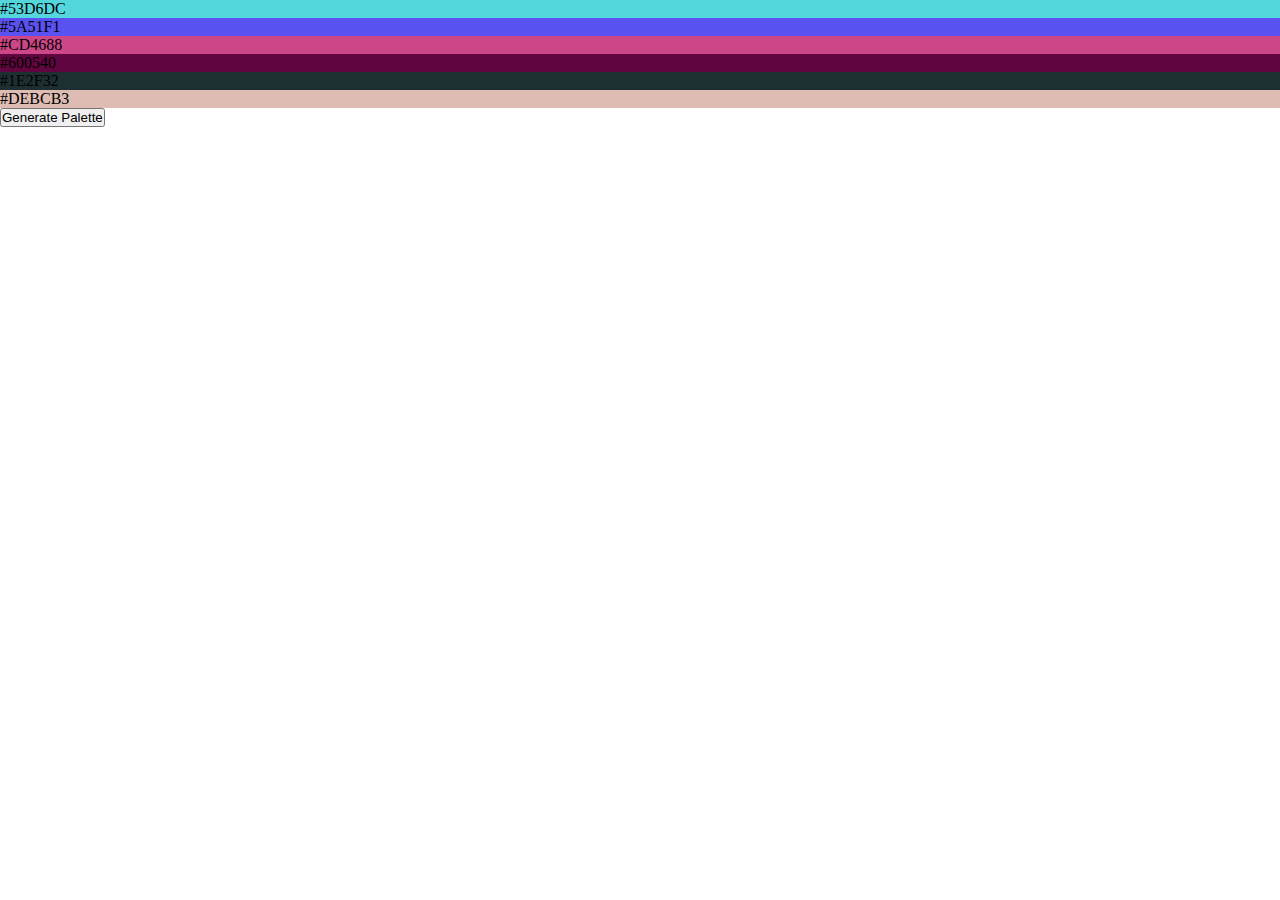
<file: Color palette generator/index.html>
<!DOCTYPE html>
<html lang="en">
<head>
    <meta charset="UTF-8">
    <meta name="viewport" content="width=device-width, initial-scale=1.0">
    <title>Color  Palette Generator</title>
    <link rel="stylesheet" href="styles.css" />
    <script defer src="script.js"></script>
</head>
<body>
    <div class="container">
        <div class="color-box"></div>
        <div class="color-box"></div>
        <div class="color-box"></div>
        <div class="color-box"></div>
        <div class="color-box"></div>
        <div class="color-box"></div>
    </div>
    <button id="generate">Generate Palette</button>
</body>
</html>
</file>
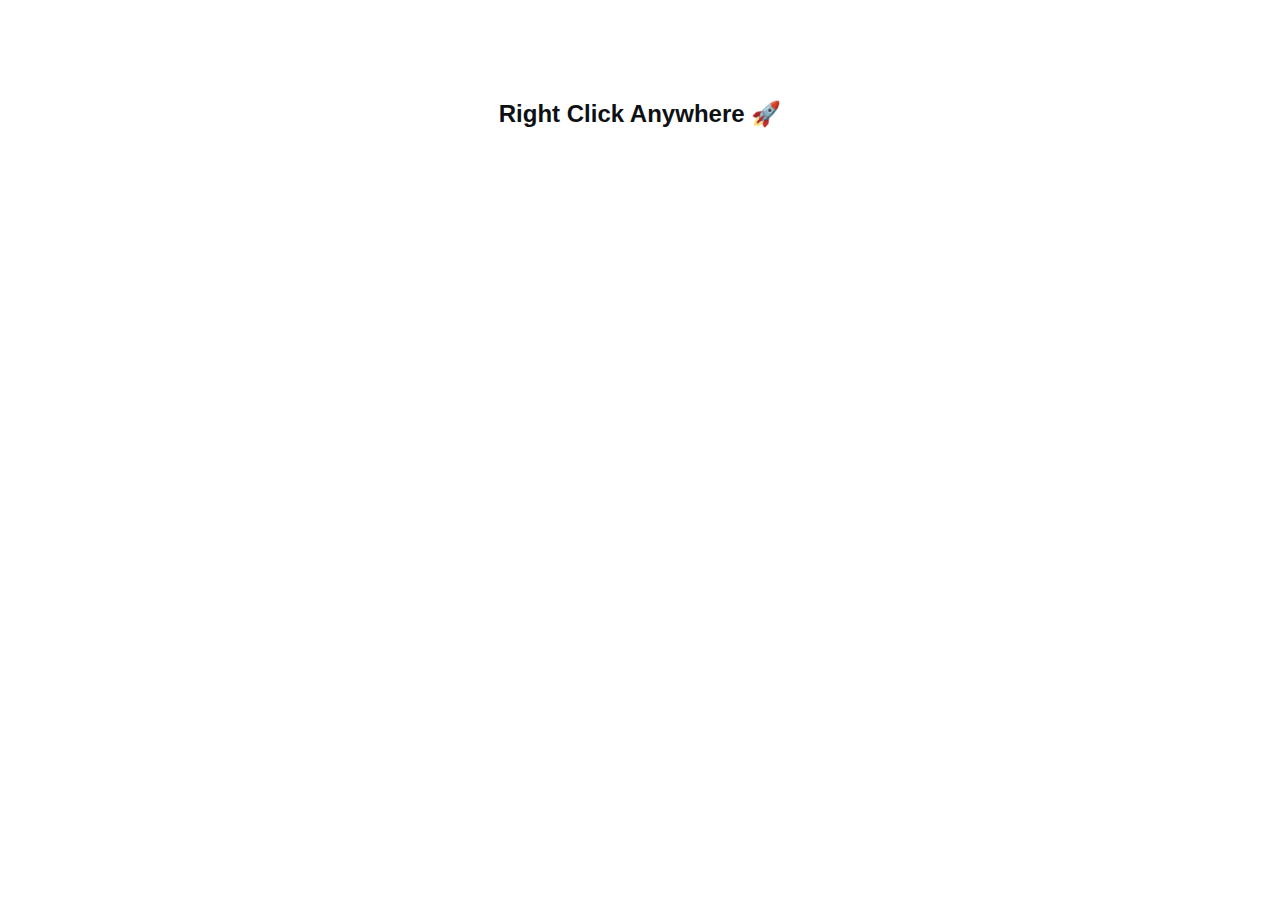
<file: contextmenu/index.html>
<!DOCTYPE html>
<html lang="en">
<head>
    <meta charset="UTF-8">
    <meta name="viewport" content="width=device-width, initial-scale=1.0">
    <title>Document</title>
    <script defer src="scrpit.js"></script>
    <link rel="stylesheet" href="styles.css">
</head>
<body>
    <h2>Right Click Anywhere 🚀</h2>

    <div class="menu" style="display: none; position: absolute;">
        <ul>
            <li>Refresh</li>
            <li>Copy</li>
            <li>Paste</li>
            <li>Inspect</li>
        </ul>
    </div>
</body>
</html>
</file>
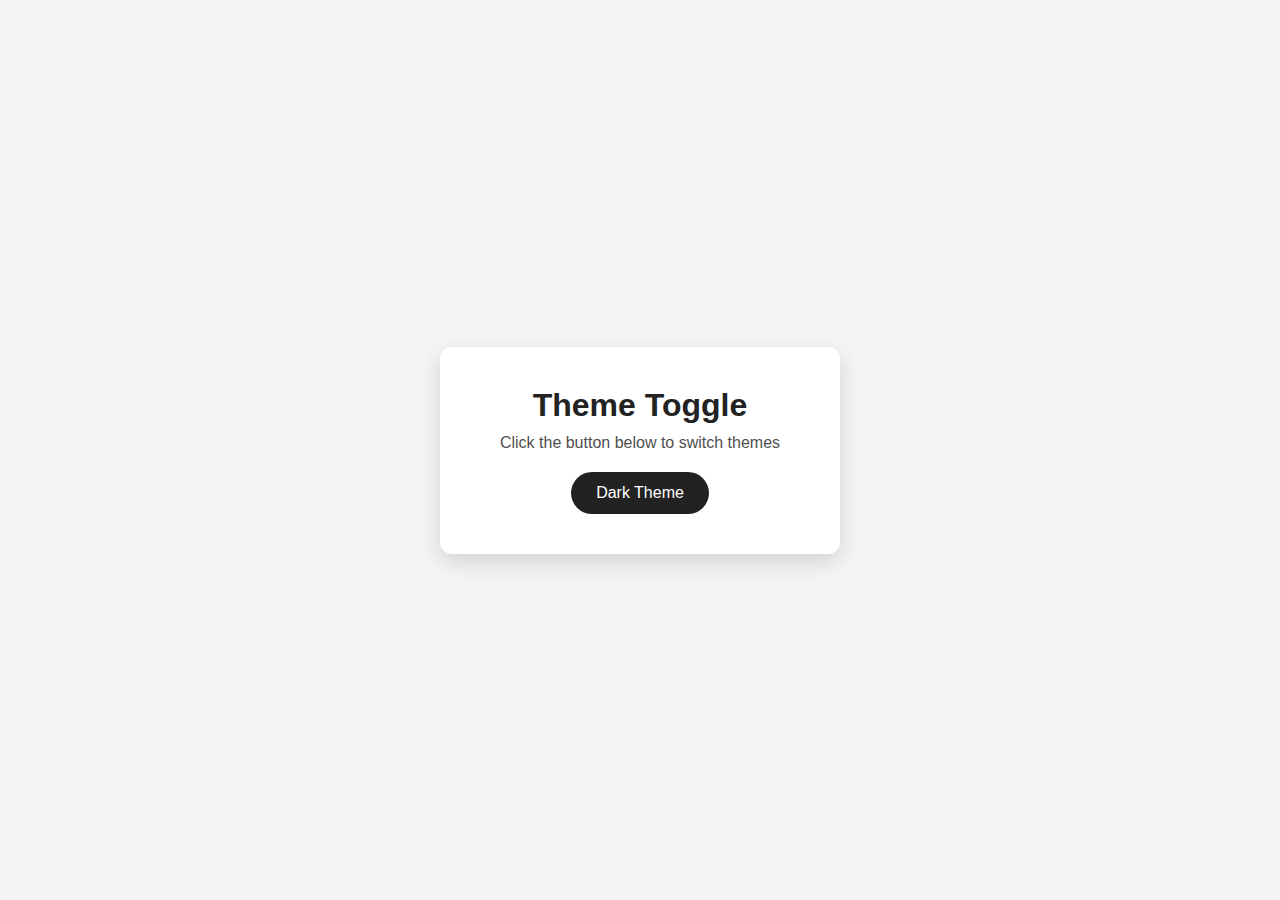
<file: dark-and-light-theme/index.html>
<!DOCTYPE html>
<html lang="en">
<head>
    <meta charset="UTF-8">
    <meta name="viewport" content="width=device-width, initial-scale=1.0">
    <title>Dark & Light Theme</title>
    <link rel="stylesheet" href="styles.css" />
</head>
<body>
    <div class="container">
    <h1>Theme Toggle</h1>
    <p>Click the button below to switch themes</p>
    <button id="toggleBtn">Dark Theme</button>
  </div>

    <script src="script.js"></script>
</body>
</html>
</file>
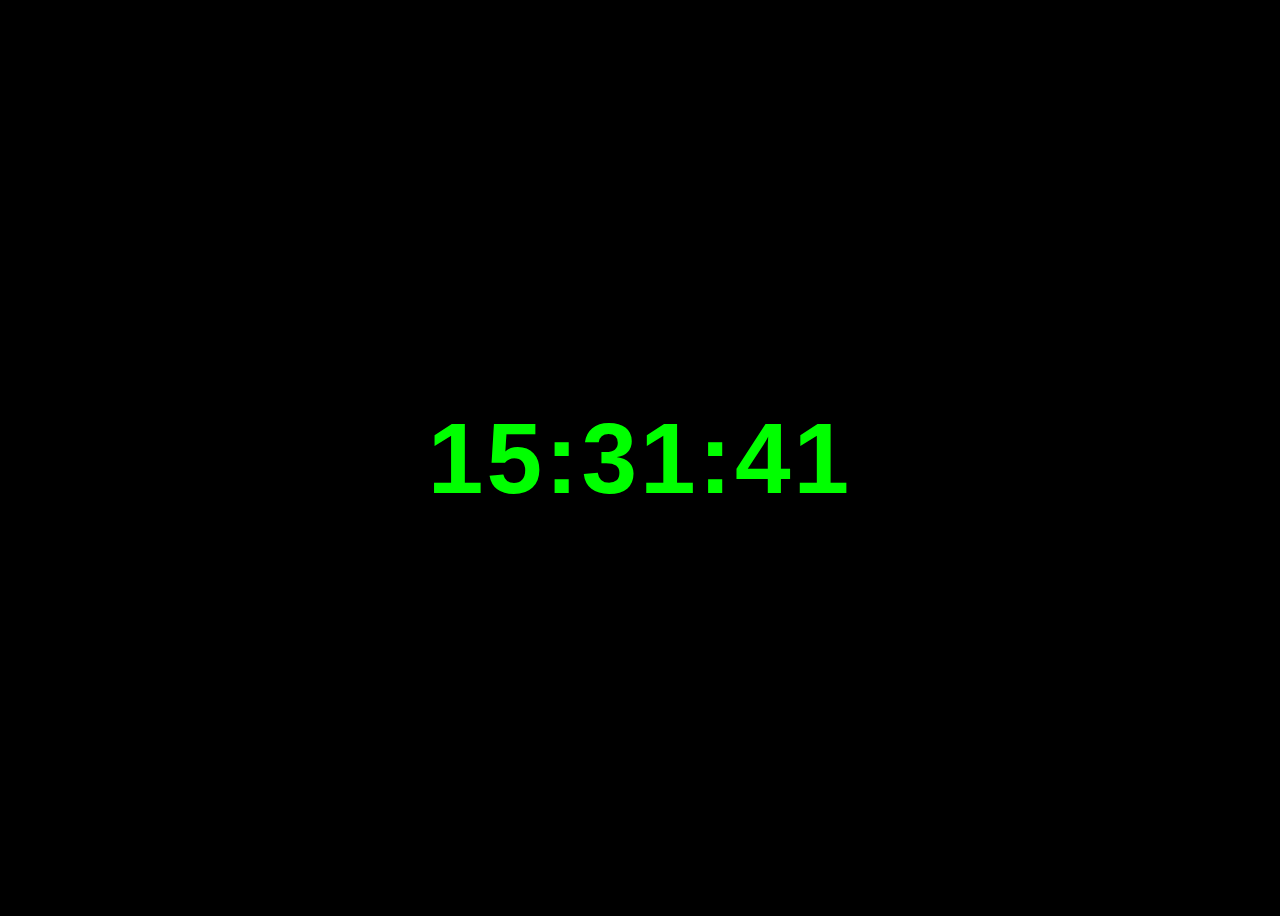
<file: Digital-clock/index.html>
<!DOCTYPE html>
<html lang="en">
<head>
  <meta charset="UTF-8">
  <meta name="viewport" content="width=device-width, initial-scale=1.0">
  <title>Digital Clock</title>
  <link rel="stylesheet" href="styles.css">
</head>
<body>

  <div class="clock">
    <h1 id="time">00:00:00</h1>
  </div>

  <script src="script.js"></script>
</body>
</html>
</file>
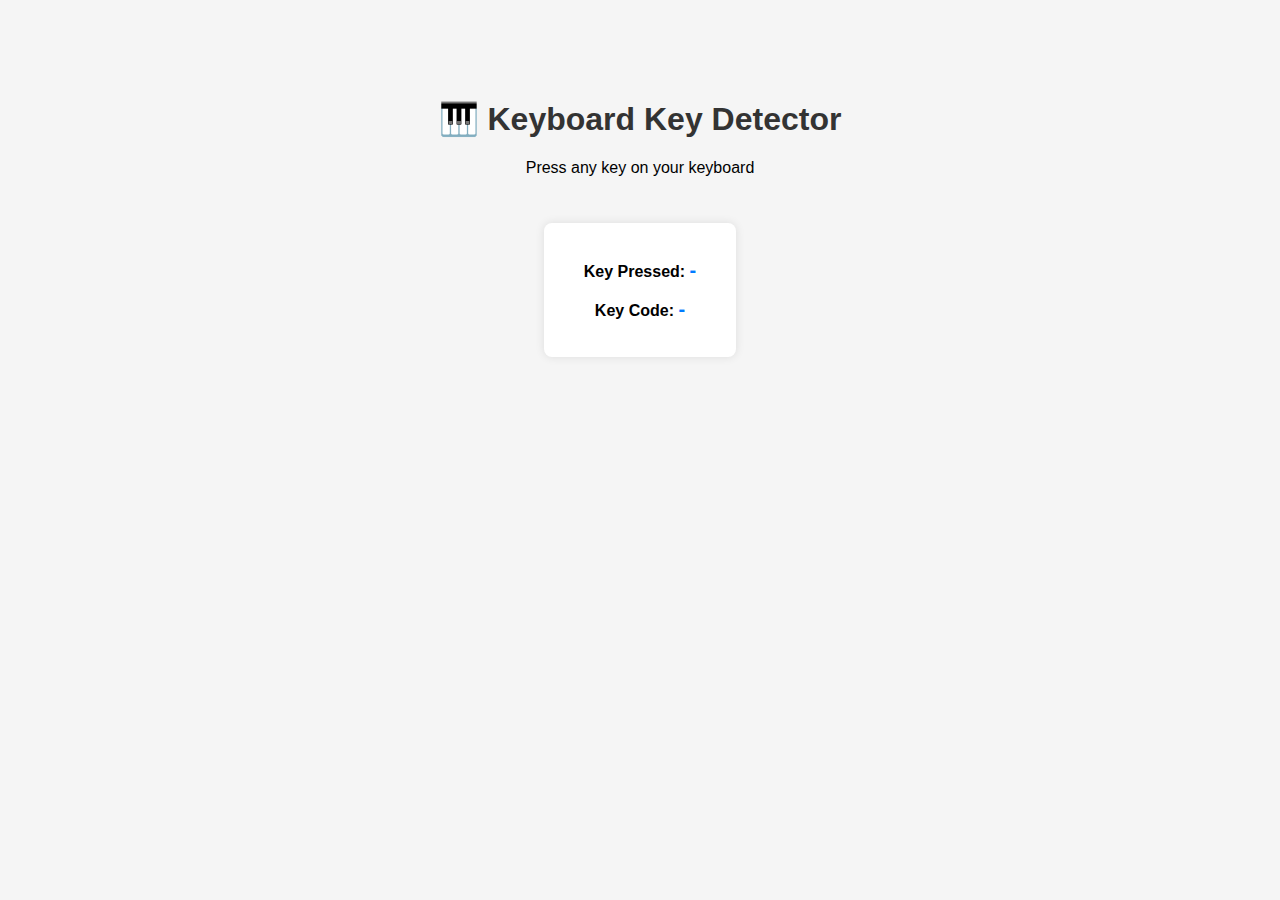
<file: keyboard-key-detector/index.html>
<!DOCTYPE html>
<html lang="en">
<head>
    <meta charset="UTF-8">
    <meta name="viewport" content="width=device-width, initial-scale=1.0">
    <title>Keyboard Key Detector</title>
    <link rel="stylesheet" href="styles.css">
</head>
<body>
    <h1>🎹 Keyboard Key Detector</h1>
    <p>Press any key on your keyboard</p>

  <div class="output">
    <p><strong>Key Pressed:</strong> <span id="key">-</span></p>
    <p><strong>Key Code:</strong> <span id="keyCode">-</span></p>
    <!-- <p><strong>Physical Key:</strong> <span id="code">-</span></p> -->
  </div>
    <script src="script.js"></script>
</body>
</html>
</file>
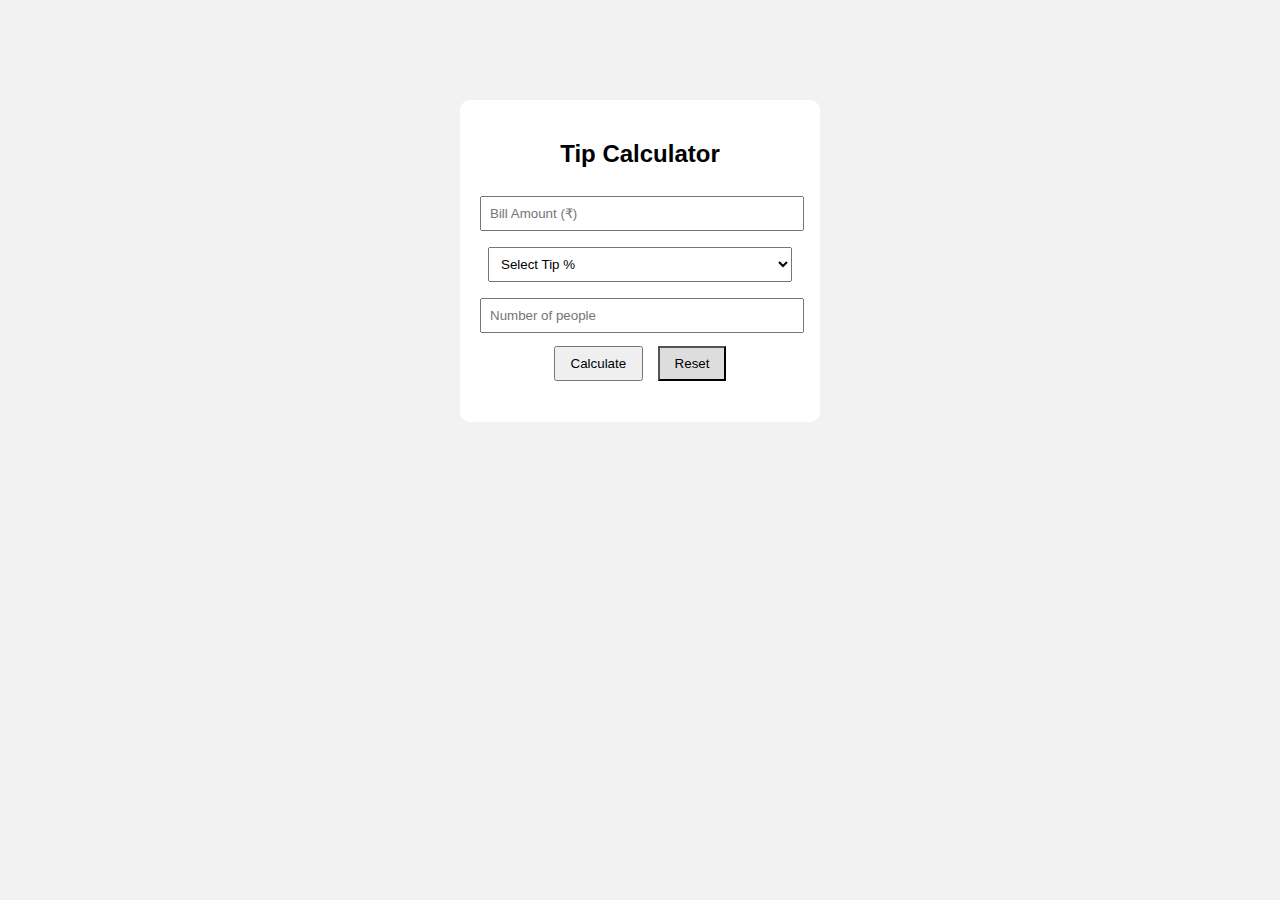
<file: Tip Calculator/index.html>
<!DOCTYPE html>
<html lang="en">
<head>
    <meta charset="UTF-8" />
    <meta name="viewport" content="width=device-width, initial-scale=1.0">
    <title>Tip Calculator</title>
    <link rel="stylesheet" href="styles.css" />
</head>
<body>
    <div class="container">
    <h2>Tip Calculator</h2>

    <input type="number" id="bill" placeholder="Bill Amount (₹)" />

    <select id="tip">
      <option value="">Select Tip %</option>
      <option value="5">5%</option>
      <option value="10">10%</option>
      <option value="15">15%</option>
      <option value="20">20%</option>
    </select>

    <input type="number" id="people" placeholder="Number of people" />

    <button onclick="calculateTip()">Calculate</button>
    <button onclick="resetCalc()" class="reset">Reset</button>

    <p id="result"></p>
  </div>

    <script src="script.js"></script>
</body>
</html>
</file>
<file: Color palette generator/styles.css>
*{
    margin: 0;
    padding: 0;
    box-sizing: border-box;
}
</file>
<file: contextmenu/styles.css>
.menu {
  background-color: #1e293b;
  border: 1px solid #334155;
  border-radius: 6px;
  width: 140px;
  box-shadow: 0 4px 12px rgba(0,0,0,0.4);
  font-family: Arial, sans-serif;
  z-index: 1000;
}

.menu ul {
  list-style: none;
  margin: 0;
  padding: 6px 0;
}

.menu ul li {
  padding: 8px 12px;
  color: #ffffff;
  cursor: pointer;
  font-size: 14px;
}

.menu ul li:hover {
  background-color: #334155;
}

h2 {
  text-align: center;
  margin-top: 100px;
  font-family: sans-serif;
  color: #0e1114;
}
</file>
<file: dark-and-light-theme/styles.css>
* {
  margin: 0;
  padding: 0;
  box-sizing: border-box;
  font-family: "Poppins", sans-serif;
}

body {
  display: flex;
  justify-content: center;
  align-items: center;
  height: 100vh;
  background: #f5f5f5;
  color: #222;
  transition: all 0.4s ease;
}

.container {
  text-align: center;
  padding: 40px 60px;
  border-radius: 12px;
  background: white;
  box-shadow: 0 8px 25px rgba(0,0,0,0.15);
  transition: all 0.4s ease;
}

h1 {
  margin-bottom: 10px;
}

p {
  margin-bottom: 20px;
  opacity: 0.8;
}

button {
  padding: 12px 25px;
  border: none;
  border-radius: 25px;
  background: #222;
  color: white;
  font-size: 16px;
  cursor: pointer;
  transition: 0.3s;
}

button:hover {
  transform: scale(1.05);
  background: #444;
}

/* Dark Theme */
.dark {
  background: #121212;
  color: white;
}

.dark .container {
  background: #1e1e1e;
  box-shadow: 0 8px 25px rgba(255,255,255,0.1);
}

.dark button {
  background: #f5f5f5;
  color: #121212;
}
</file>
<file: Digital-clock/styles.css>
body {
  display: flex;
  justify-content: center;
  align-items: center;
  height: 100vh;
  background: black;
  color: lime;
  font-family: Arial, sans-serif;
}

.clock {
  font-size: 50px;
  letter-spacing: 3px;
}
</file>
<file: keyboard-key-detector/styles.css>
body {
  font-family: Arial, sans-serif;
  text-align: center;
  margin-top: 100px;
  background: #f5f5f5;
}

h1 {
  color: #333;
}

.output {
  margin-top: 30px;
  background: white;
  display: inline-block;
  padding: 20px 40px;
  border-radius: 8px;
  box-shadow: 0 0 10px rgba(0,0,0,0.1);
}

span {
  color: #007bff;
  font-size: 20px;
  font-weight: bold;
}
</file>
<file: Tip Calculator/styles.css>
body {
    background: #f2f2f2;
    font-family: Arial, sans-serif;
}

.container {
    width: 320px;
    margin: 100px auto;
    background: white;
    padding: 20px;
    border-radius: 10px;
    text-align: center;
}

input, select {
    width: 95%;
    padding: 8px;
    margin: 8px 0;
}

button {
    padding: 8px 15px;
    margin: 5px;
    cursor: pointer;
}

.reset {
    background: #ddd;
}

#result {
    margin-top: 12px;
    font-weight: bold;
}
</file>
